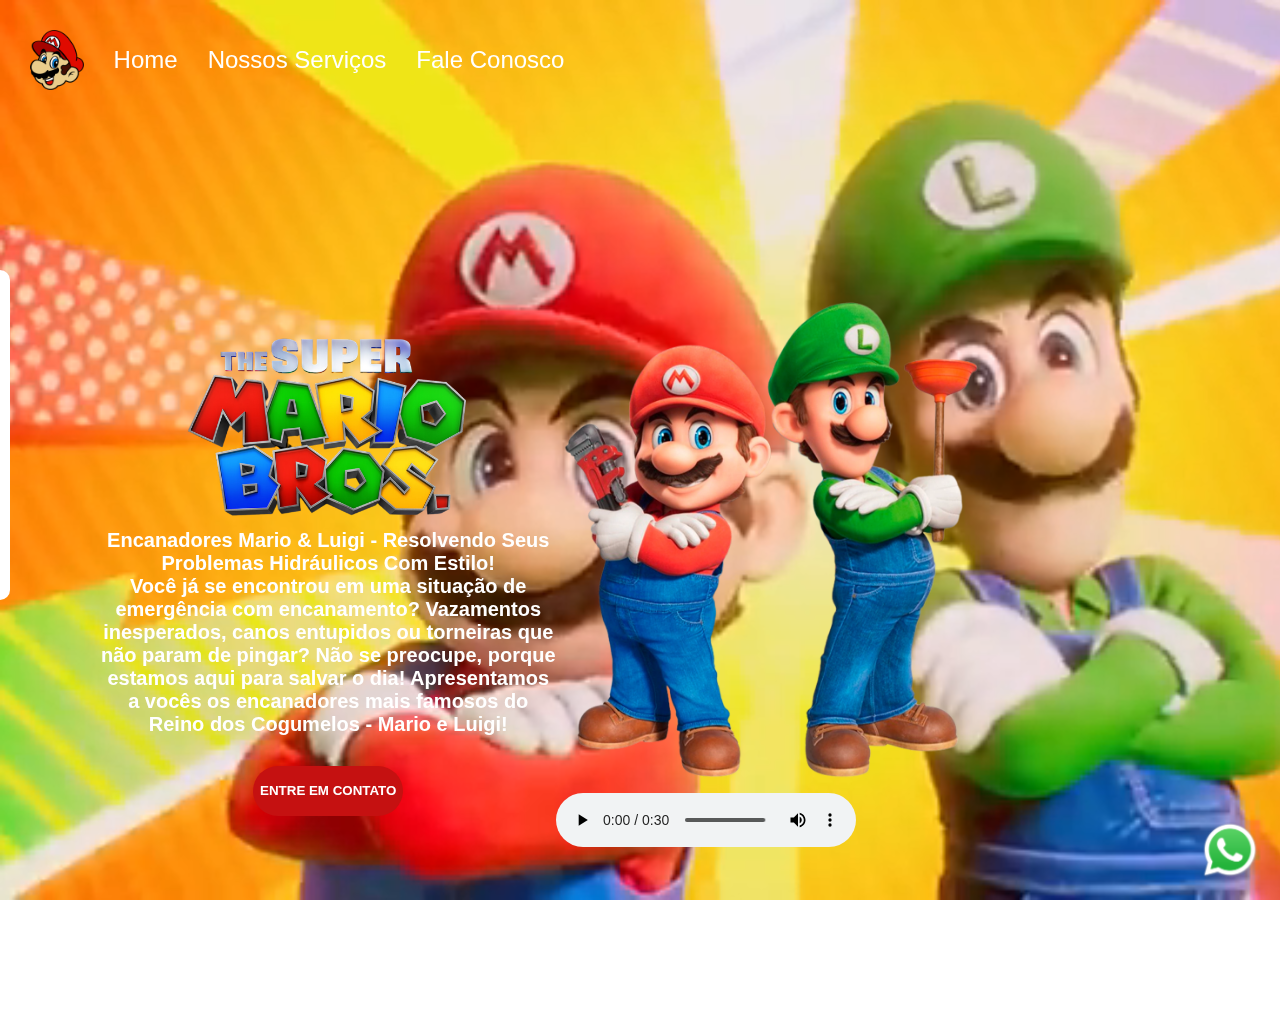
<file: index.html>
<!DOCTYPE html>
<html lang="pt-br">

<head>
    <meta charset="UTF-8">
    <meta name="viewport" content="width=device-width, initial-scale=1.0">
    <link rel="stylesheet" href="style.css">
    <title>Super Mario Bros - Encanadores</title>
</head>

<body>
    <div class="mascara-formulario" onclick="cliquemascara()"></div>

    <div class="header">
        <img src="logo-header.png" alt="logodomariobros">
        <a>Home</a>
        <a href="servicos.html" class="nossoservicoss">Nossos Serviços</a>
        <a href="https://wa.me/5511914511083?text=Ol%C3%A1%2C+quer+ajuda+dos+irm%C3%A3o+Mario+e+Luigi%3F" class="linkwhatsappfalecosco">Fale Conosco</a>

    </div>
    <div class="caixamae">
        <div class="caixaprincipal">
            <img src="logo.png" alt="logomario" class="logomario">
            <p>Encanadores Mario & Luigi - Resolvendo Seus Problemas Hidráulicos Com Estilo!</p>
            <p>Você já se encontrou em uma situação de emergência com encanamento? Vazamentos inesperados, canos entupidos ou torneiras que não param de pingar? Não se preocupe, porque estamos aqui para salvar o dia! Apresentamos a vocês os encanadores mais
                famosos do Reino dos Cogumelos - Mario e Luigi!</p>




            <button onclick="CliqueiNoBotao()">ENTRE EM CONTATO</button>

        </div>
        <div>
            <img src="mario.png" alt="logo mario e luigi" class="marioeluigi">
            <audio controls>
                <source src="Super Mario Bros – O Filme _ Super Mario Bros  Encanadores.mp3" type="audio/mp3">
            </audio>
        </div>
    </div>

    <div class="caixavideo">
        <video src="Super Mario Bros – O Filme _ Super Mario Bros  Encanadores.mp4" autoplay muted loop></video>
    </div>
    <a href="https://wa.me/5511914511083?text=Ol%C3%A1%2C+quer+ajuda+dos+irm%C3%A3o+Mario+e+Luigi%3F" class="linkwhatsapp">
        <img src="whatsapp.png" alt="link para o whatsapp">
    </a>

    <form class="formulario-fale-conosco" action="https://formcarry.com/s/t8c_EDpfm5Y" method="POST" enctype="multipart/form-data">
        <input placeholder="Nome Completo" type="text" name="nome">
        <input placeholder="DDD + Telefone" type="tel" name="telefone">
        <textarea placeholder="Relate seu problema aqui..." name="duvida"></textarea>
        <button class="solicitarorçamento">Solicitar Orçamento</button>
    </form>

</body>

<script src="scripts.js"></script>

</html>
</file>
<file: style.css>
* {
    margin: 0;
    padding: 0;
    box-sizing: border-box;
    font-family: 'Mukta', sans-serif;
}

.logomario {
    height: 200px;
}

p {
    color: white;
    font-size: 20px;
    font-weight: bold;
}

button {
    color: white;
    background-color: #c51111;
    border-radius: 40px;
    border: none;
    width: 150px;
    height: 50px;
    cursor: pointer;
    font-weight: bold;
    margin-top: 30px;
}

.solicitarorçamento {
    display: block;
    margin: 0 auto;
}

.marioeluigi {
    height: 500px;
}

body {
    height: 100vh;
}

.caixamae {
    display: flex;
    align-items: center;
    padding: 100px;
    height: 100vh;
    justify-content: space-around;
}

.caixaprincipal {
    width: 50%;
    text-align: center;
}

.caixavideo {
    position: fixed;
    z-index: -1;
    top: 0;
}

video {
    min-height: 100%;
    min-width: 100%;
    position: fixed;
    top: 0;
}

.audio-container {
    width: 300px;
    margin: 20px auto;
    text-align: left;
    /* Direcionando o conteúdo para a esquerda */
}


/* Estilizando o player de áudio */

.audio-player {
    width: 100%;
}


/* Estilizando o controle de reprodução */

.audio-player audio {
    width: 100%;
}


/* Estilizando o tempo decorrido e a duração total */

.audio-player audio::-webkit-media-controls-current-time-display,
.audio-player audio::-webkit-media-controls-time-remaining-display {
    color: #333;
}


/* Estilizando os botões de reprodução */

.audio-player audio::-webkit-media-controls-play-button,
.audio-player audio::-webkit-media-controls-pause-button {
    background-color: #333;
    color: #fff;
    border-radius: 50%;
    width: 32px;
    height: 32px;
}


/* Escondendo a barra de progresso do navegador */

.audio-player audio::-webkit-media-controls {
    display: none !important;
}

.mascara {
    height: 100%;
    width: 100%;
    background: linear-gradient(109deg, rgba(10, 12, 16, 0.99) 15%, rgba(10, 12, 16, 0.7) 50%, rgba(10, 12, 16, 0.99) 85%);
    position: fixed;
    top: 0;
}

.linkwhatsapp img {
    height: 60px;
    position: fixed;
    right: 20px;
    bottom: 20px;
}

.header {
    display: flex;
    align-items: center;
    gap: 30px;
    margin: 30px;
}

.header img {
    height: 60px;
}

.header a {
    color: white;
    font-size: 24px;
    cursor: pointer;
    text-decoration: none
}

.header a:hover {
    color: #c51111;
    font-size: 26px;
    transition: 0.5s ease-in-out;
}

.formulario-fale-conosco {
    background-color: white;
    display: flex;
    gap: 20px;
    flex-direction: column;
    position: fixed;
    top: 50px;
    left: 50px;
    padding: 20px;
    border-radius: 10px;
    top: 30%;
    left: -300px;
    transition: left 1s ease-in-out;
}

input {
    height: 40px;
    border-radius: 10px;
    border: 1px solid gray;
    padding-left: 5px;
    outline-color: chartreuse;
    text-align: center;
}

textarea {
    width: 270px;
    height: 100px;
    border-radius: 10px;
    border: 1px solid gray;
    padding-left: 5px;
    outline-color: chartreuse;
    text-align: center;
}

.mascara-formulario {
    visibility: hidden;
    position: fixed;
    top: 0;
    width: 100vw;
    height: 100vh;
    background: linear-gradient(109deg, rgba(10, 12, 16, 0.99) 15%, rgba(10, 12, 16, 0.7) 50%, rgba(10, 12, 16, 0.99) 85%);
    transition: visibility 1s ease-in-out;
}

@media(max-width:1100px) {
    p {
        display: none;
    }
    .caixamae {
        flex-direction: column;
        justify-content: flex-start;
        padding: 10px;
    }
    .caixaprincipal {
        display: flex;
        align-items: center;
        flex-direction: column;
    }
    .marioeluigi {
        width: 80vw;
        height: auto;
    }
    .header {
        margin: 10px;
        display: flex;
        align-items: center;
        justify-content: center;
    }
    .header img {
        display: none;
    }
}
</file>
